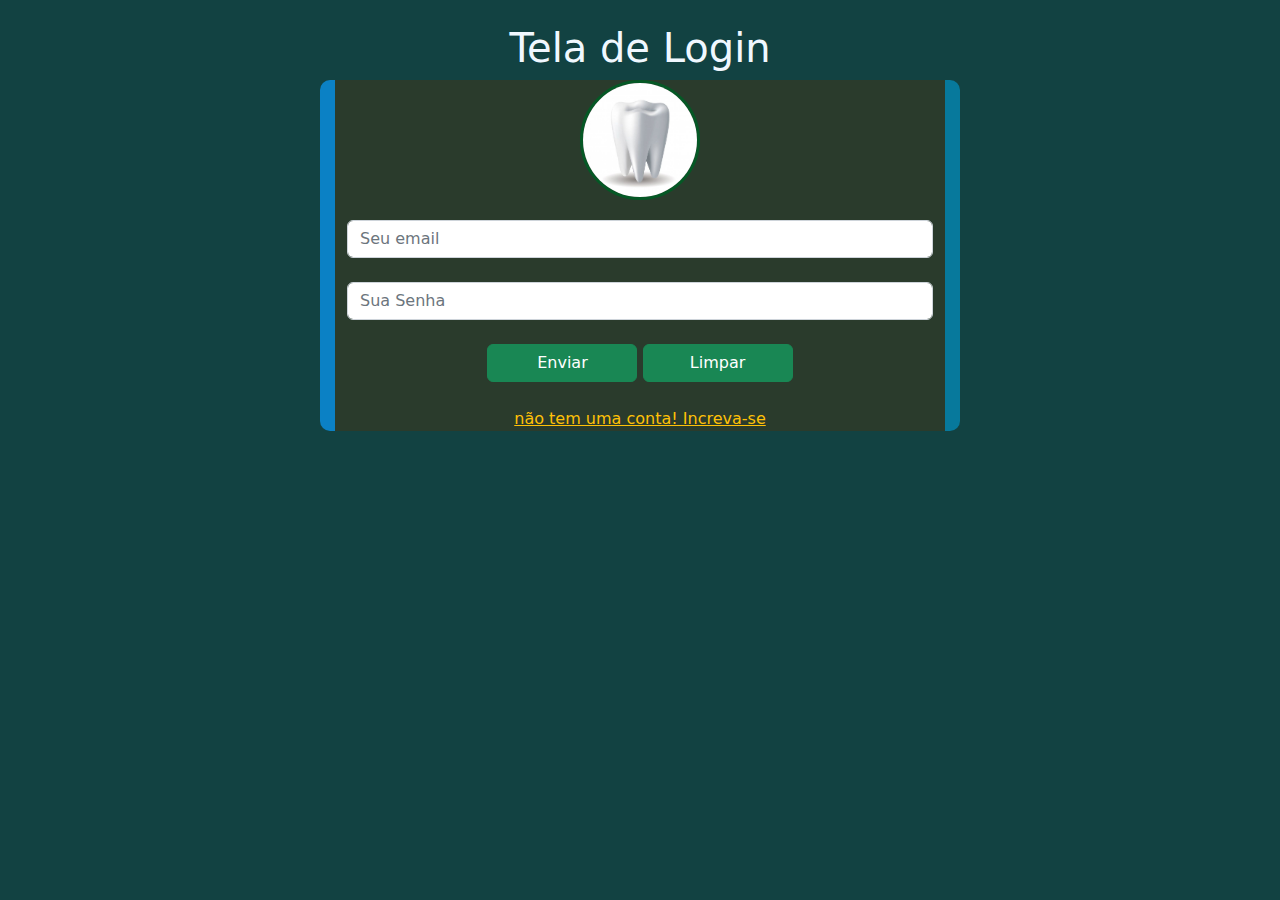
<file: index.html>
<!DOCTYPE html>
<html lang="en">

<head>
    <meta charset="utf-8" />
    <meta name="viewport" content="width=device-width, initial-scale=1" />
    <title>Bootstrap demo</title>
    <link href="css/bootstrap.min.css" rel="stylesheet" />
    <link rel="stylesheet" href="css/style.css" />
</head>

<body>
    <br />

    <h1>Tela de Login</h1>

    <div class="containeri">
        <div class="row containerado">
            <div class="col">
                <div class="foto">
                    <img src="img/foto1.jpg" alt="" />
                </div>
                <div class="input-group flex-nowrap">
                    <input type="text" class="form-control" placeholder="Seu email" aria-label="Username" aria-describedby="addon-wrapping" />
                </div>
                <br />
                <div class="input-group flex-nowrap">
                    <input type="password" class="form-control" placeholder="Sua Senha" aria-label="Username" aria-describedby="addon-wrapping" />
                </div>
                <br />

                <button type="submit" class="btn btn-success">Enviar</button>
                <button type="reset" class="btn btn-success">Limpar</button>
                <br />
                <a href="inscreverse.html" class="link-warning">não tem uma conta! Increva-se</a>
            </div>
        </div>
    </div>

    <script src="js/bootstrap.bundle.min.js"></script>
</body>

</html>
</file>
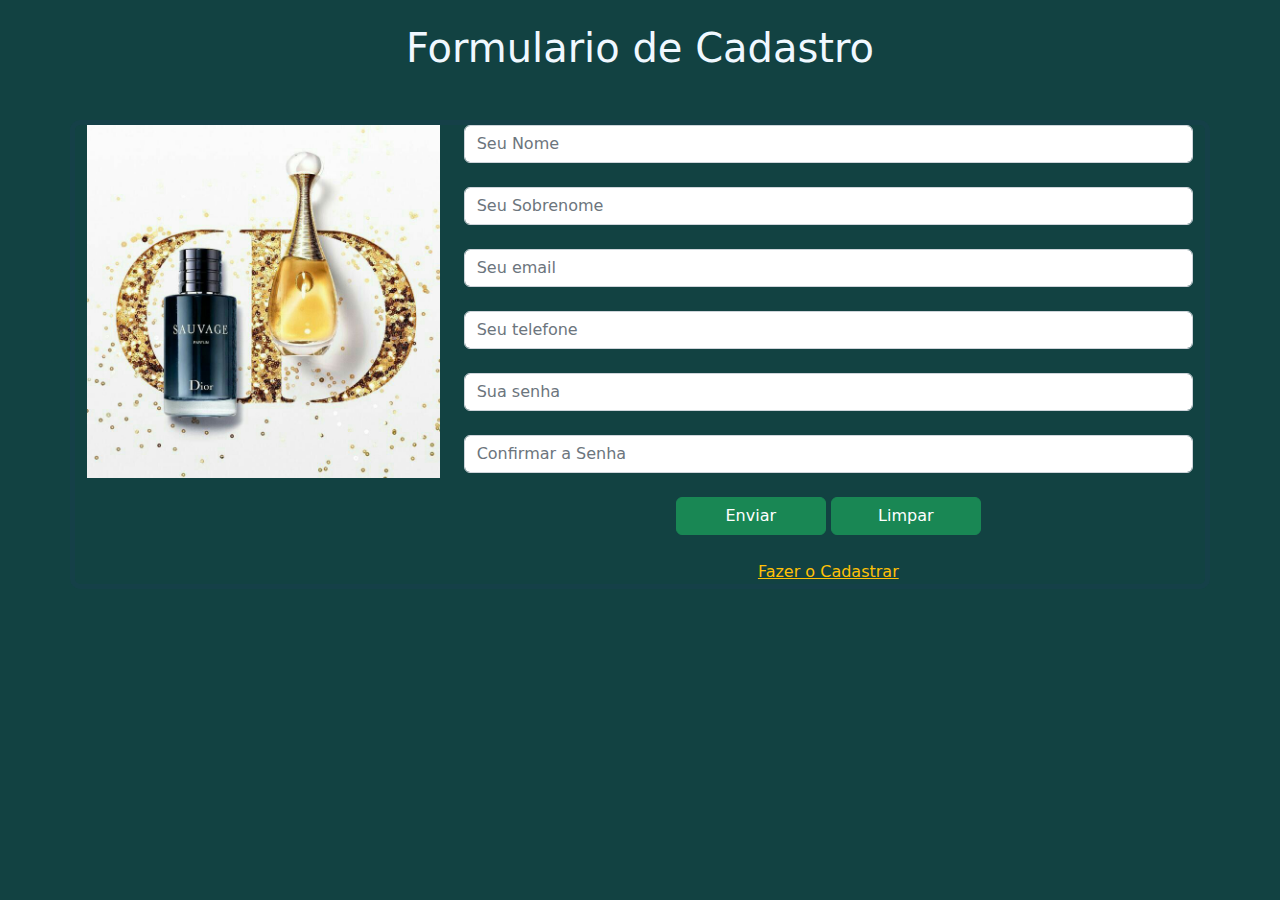
<file: inscreverse.html>
<!DOCTYPE html>
<html lang="en">

<head>
    <meta charset="utf-8" />
    <meta name="viewport" content="width=device-width, initial-scale=1" />
    <title>Bootstrap demo</title>
    <link href="css/bootstrap.min.css" rel="stylesheet" />
    <link rel="stylesheet" href="css/style.css" />
</head>

<body>
    <h1 class="mt-4">Formulario de Cadastro</h1>
    <div class="container clouse mt-5">
        <div class="row">
            <div class="col-sm-12 col-md-4 mb-3 fundo">
                <img src="img/transferir.jpg" alt="" />
            </div>

            <div class="col-sm-12 col-md-8">

                <form action="" method="post">
                    <div class="input-group">
                        <input type="text" class="form-control" placeholder="Seu Nome" aria-label="Username" aria-describedby="addon-wrapping" />
                    </div>
                    <br />
                    <div class="input-group">
                        <input type="text" class="form-control" placeholder="Seu Sobrenome" aria-label="Username" aria-describedby="addon-wrapping" />
                    </div>
                    <br />
                    <div class="input-group">
                        <input type="email" class="form-control" placeholder="Seu email" aria-label="Username" aria-describedby="addon-wrapping" />
                    </div>
                    <br />
                    <div class="input-group ">
                        <input type="tel" class="form-control" placeholder="Seu telefone" aria-label="Username" aria-describedby="addon-wrapping" />
                    </div>
                    <br />
                    <div class="input-group ">
                        <input type="password" class="form-control" placeholder="Sua senha" aria-label="Username" aria-describedby="addon-wrapping" />
                    </div>
                    <br />
                    <div class="input-group ">
                        <input type="password" class="form-control" placeholder="Confirmar a Senha" aria-label="Username" aria-describedby="addon-wrapping" />
                    </div>
                    <br />

                    <button type="submit" class="btn btn-success">Enviar</button>
                    <button type="reset" class="btn btn-success">Limpar</button>
                    <br />
                </form>
                <a href="index.html" class="link-warning">Fazer o Cadastrar</a>

            </div>
        </div>
    </div>

    <script src="js/bootstrap.bundle.min.js"></script>
</body>

</html>
</file>
<file: css/style.css>
html {
    scroll-behavior: smooth;
}

body {
    background-color: rgb(129, 134, 133);
    text-align: center;
    background: #124242;
    /* Fallback */
    animation: color 9s infinite linear;
    text-align: center;
}

.containerado {
    background-color: rgba(92, 46, 2, 0.342);
    display: block;
    margin: auto;
    text-align: center;
    width: 50%;
    border-radius: 10px;
    border-left: solid 15px rgb(11, 129, 197);
    border-right: solid 15px rgb(7, 121, 156);
}

.foto {
    width: 120px;
    height: 120px;
    border: solid 3px rgb(5, 88, 37);
    border-radius: 50%;
    text-align: center;
    line-height: 100px;
    margin: auto;
    margin-bottom: 20px;
}

.foto img {
    width: 100%;
    border-radius: 50%;
}

input {
    display: block;
}

.link-warning {
    margin-top: 25px;
    display: inline-block;
    color: rgb(196, 33, 218);
}

button {
    width: 150px;
}

h1 {
    color: rgb(240, 248, 255);
}

.clouse {
    align-items: center;
    border: solid 5px rgba(69, 42, 165, 0.068);
    border-radius: 10px;
}

.fundo img {
    width: 100%;
}

@keyframes color {
    0% {
        background: #134b4b;
    }
    20% {
        background: #551740;
    }
    40% {
        background: #454d12;
    }
    60% {
        background: #474745;
    }
    80% {
        background: #000000;
    }
    100% {
        background: #1a1f69;
    }
}


/*  aqui responsivo   */

@media only screen and (max-device-width: 900px) {
    .containeri {
        width: 100%;
    }
    .containerado {
        width: 100%;
    }
}
</file>
